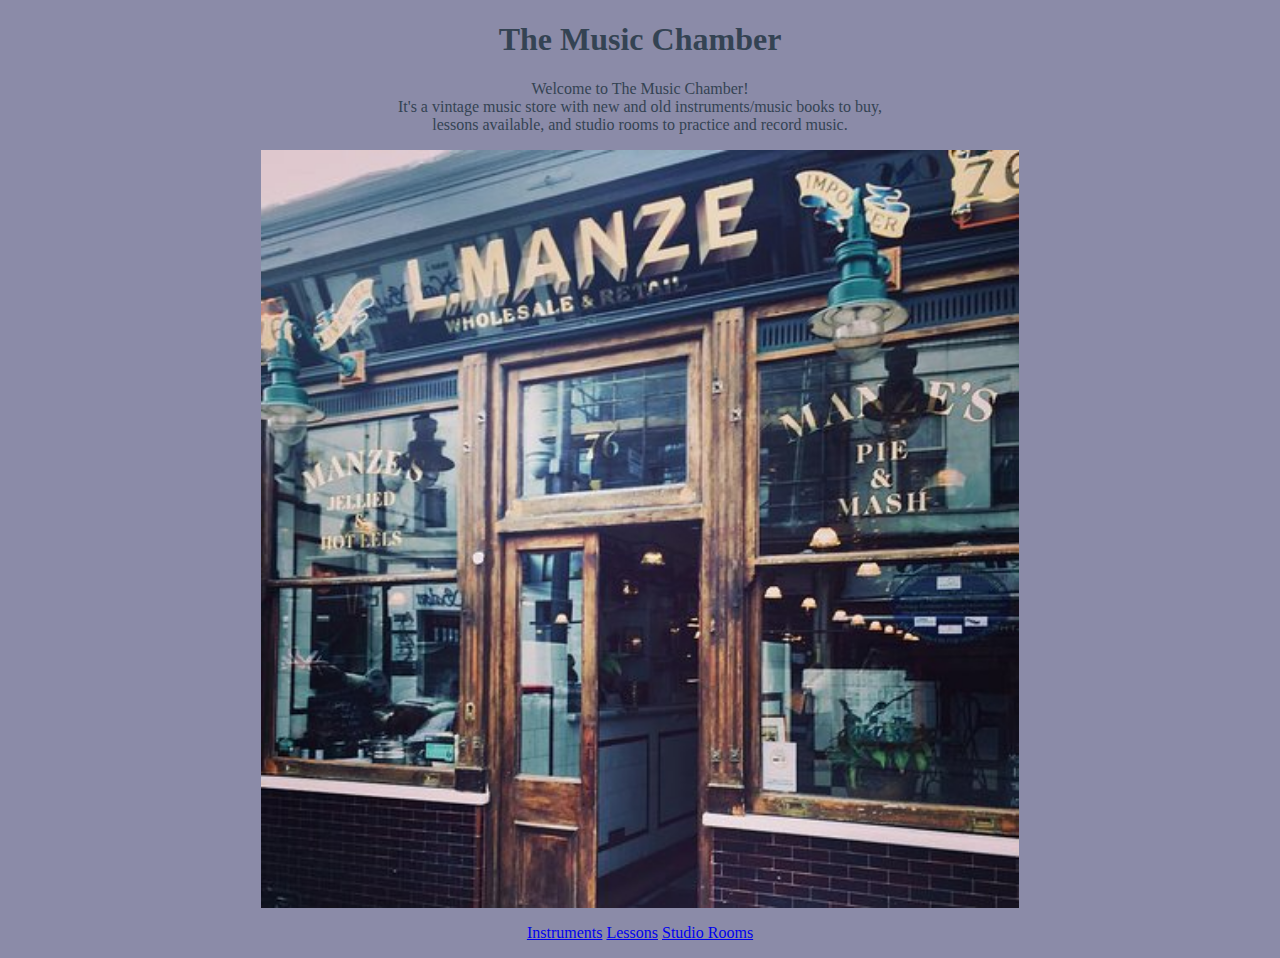
<file: index.html>
<!DOCTYPE html>
<html>

    <head>
        <title>
            Store Website
        </title>

        <link rel="stylesheet" href="style.css">
    </head>

    <body>
        <h1>
            The Music Chamber
        </h1>

        <p>
            Welcome to The Music Chamber! <br>
             It's a vintage music store with new and old instruments/music books to buy, <br>
             lessons available, and studio rooms to practice and record music.
        </p>

    <p><img src="images/storefront.jpg" alt=""></p>

       <p> <a href="instruments.html">Instruments</a>
        <a href="lessons.html">Lessons</a>
        <a href="studio rooms.html">Studio Rooms</a></p>

    </body>

</html>
</file>
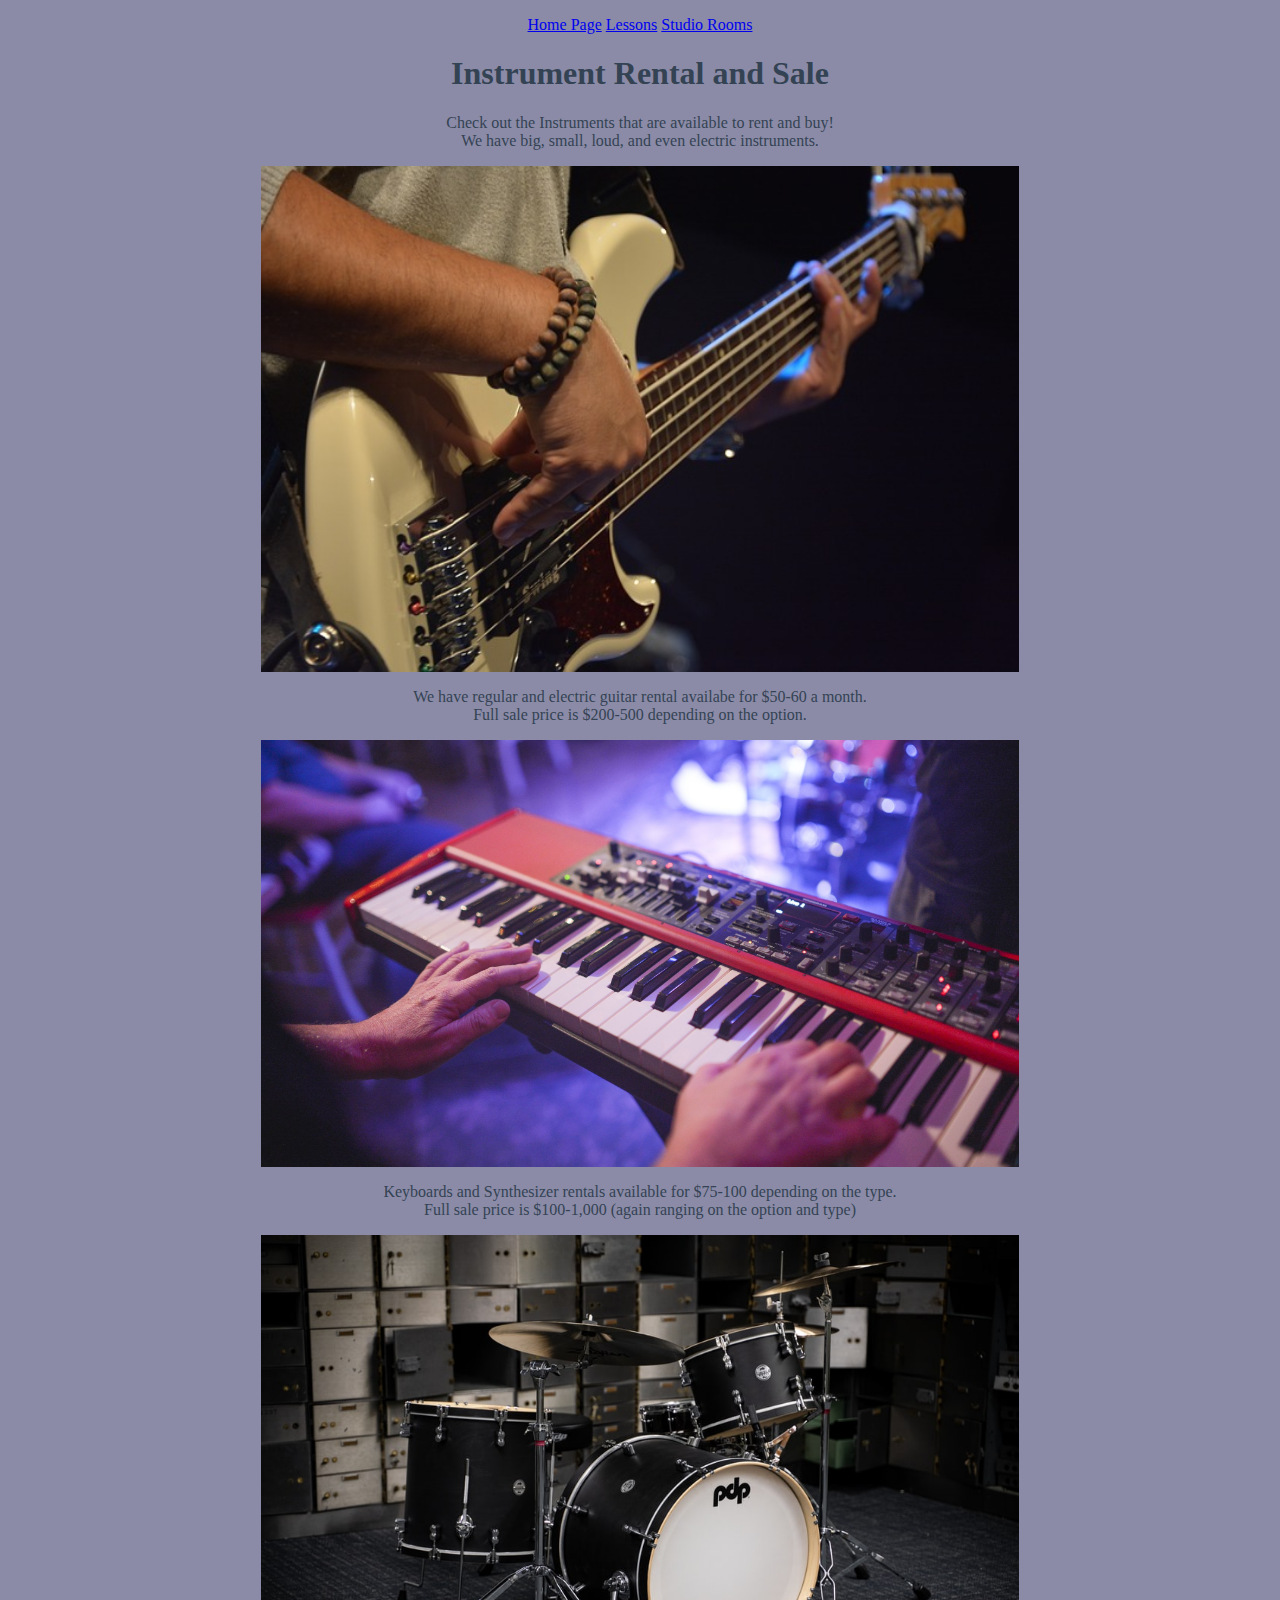
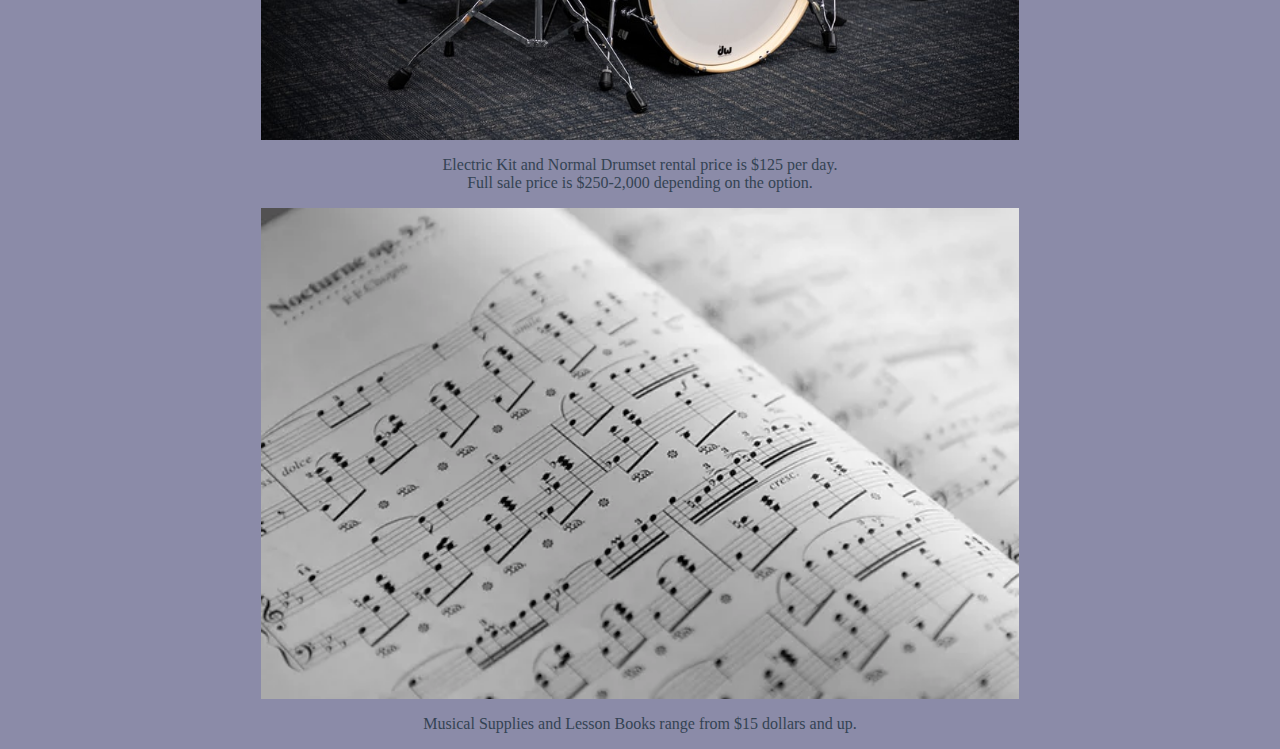
<file: Instruments.html>
<!DOCTYPE html>
<html>
    <head>
        <title>
            Instruments
        </title>

        <link rel="stylesheet" href="style.css">
    </head>

    <body>
        
        <p> <a href="index.html">Home Page</a>
            <a href="lessons.html">Lessons</a>
            <a href="studio rooms.html">Studio Rooms</a></p>

        <h1>
            Instrument Rental and Sale
        </h1>

       <p>
           Check out the Instruments that are available to rent and buy! <br>
           We have big, small, loud, and even electric instruments.
       </p>     

       <img src="images/electric guitar.jpg" alt="">
       <p> We have regular and electric guitar rental availabe for $50-60 a month. <br>
        Full sale price is $200-500 depending on the option. </p>

       <img src="images/keyboard.jpg" alt="">
       <p>Keyboards and Synthesizer rentals available for $75-100 depending on the type. <br>
    Full sale price is $100-1,000 (again ranging on the option and type) </p>

    <img src="images/kit.jpg" alt="">
    <p> Electric Kit and Normal Drumset rental price is $125 per day. <br>
        Full sale price is $250-2,000 depending on the option.
    </p>

    <img src="images/books.webp" alt="">
    <p> Musical Supplies and Lesson Books range from $15 dollars and up. </p>

    </body>

</html>
</file>
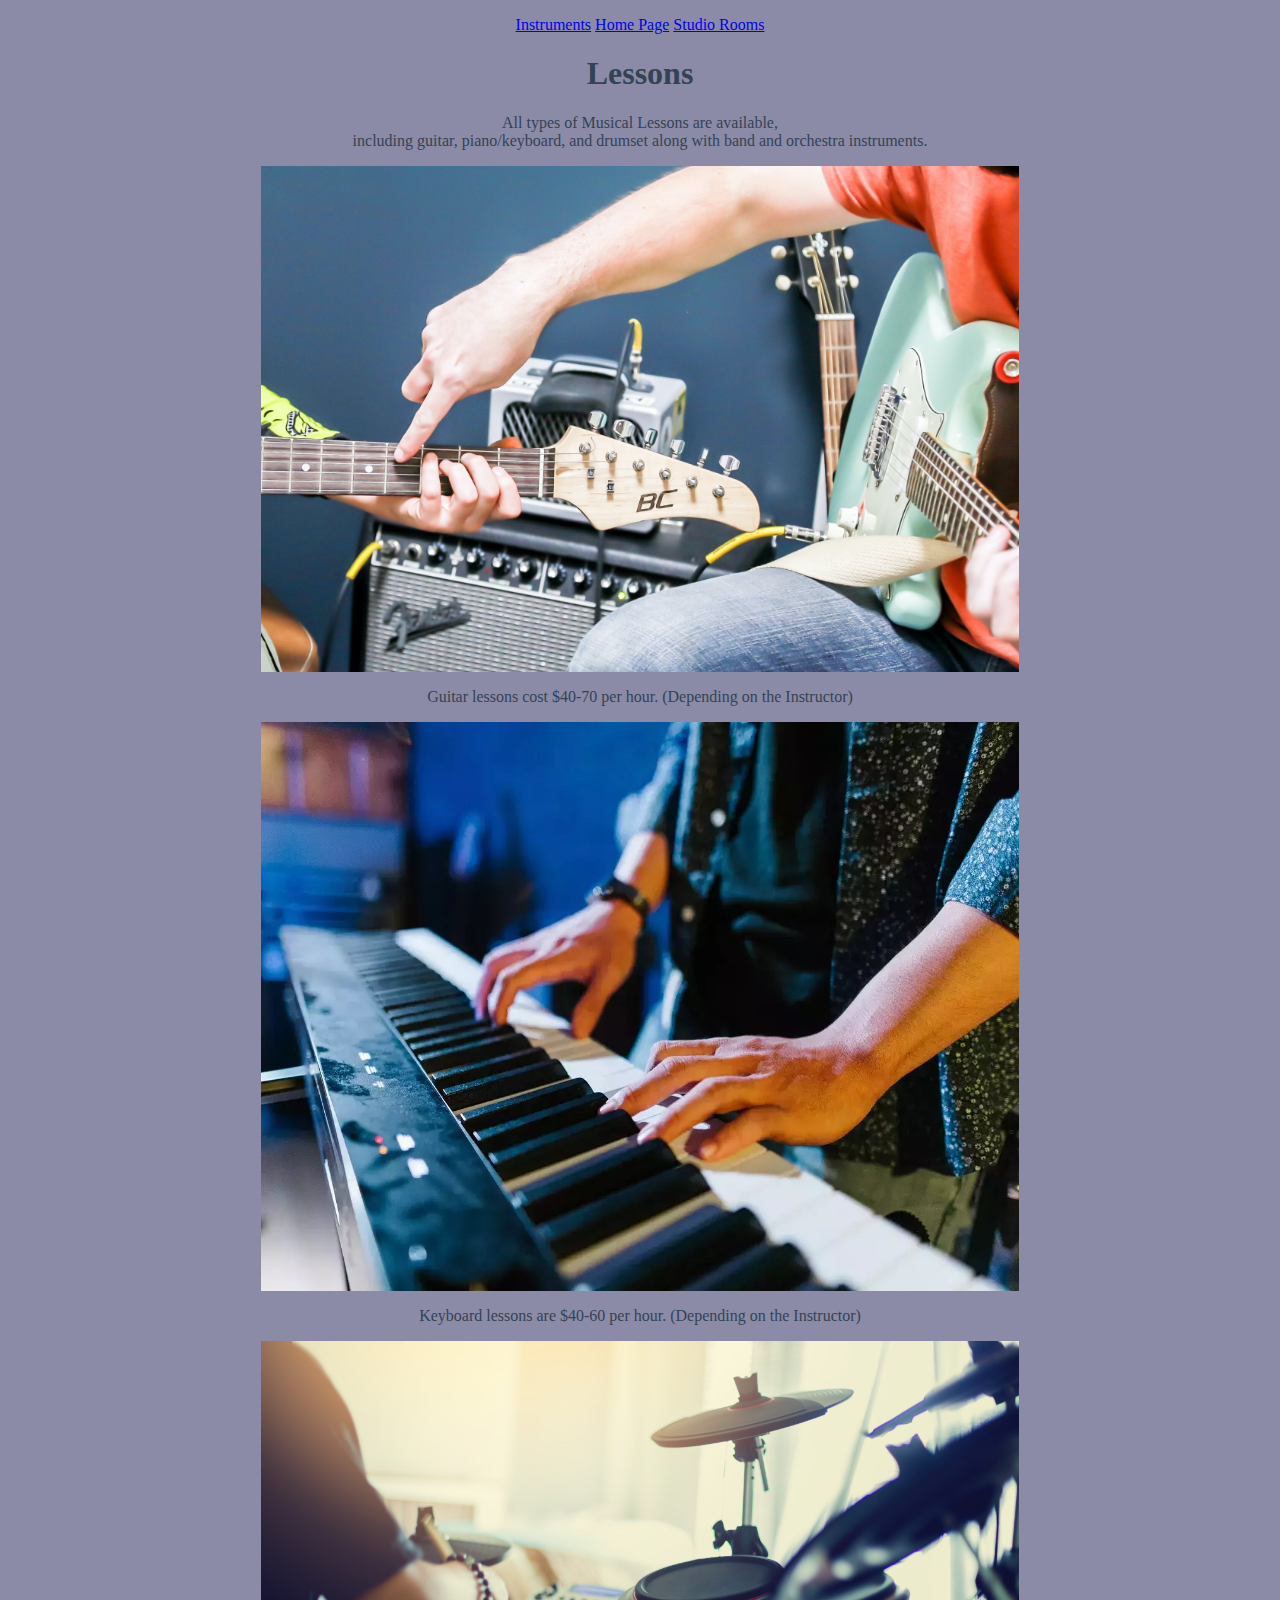
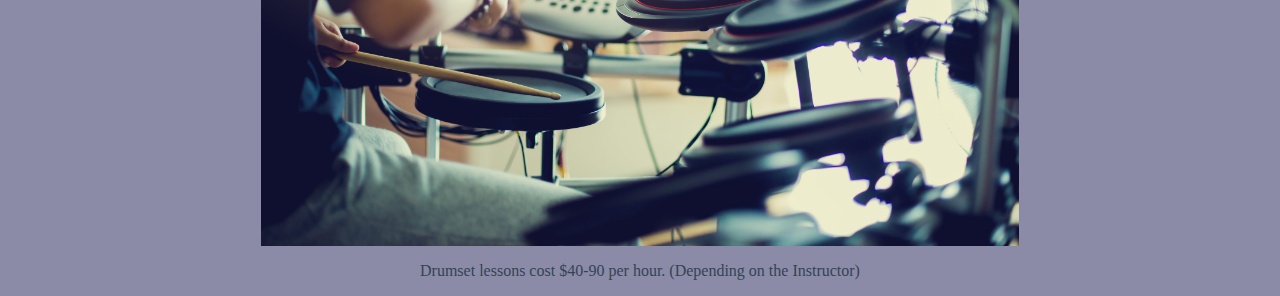
<file: Lessons.html>
<!DOCTYPE html>
<html>
    <head>
        <title>
            Lessons
        </title>

        <link rel="stylesheet" href="style.css">
    </head>

    <body>
        
        <p> <a href="instruments.html">Instruments</a>
            <a href="index.html">Home Page</a>
            <a href="studio rooms.html">Studio Rooms</a></p>

            <h1>
                Lessons
            </h1>

            <p> All types of Musical Lessons are available, <br> 
            including guitar, piano/keyboard, and drumset along with band and orchestra instruments.</p>

            <img src="images/guitar lessons.jpg" alt="">
            <p>Guitar lessons cost $40-70 per hour. (Depending on the Instructor)</p>

            <img src="images/keyboard lessons.webp" alt="">
            <p> Keyboard lessons are $40-60 per hour. (Depending on the Instructor)</p>

            <img src="images/drumset lesson.jpeg" alt="">
            <p>Drumset lessons cost $40-90 per hour. (Depending on the Instructor)</p>
    </body>

</html>
</file>
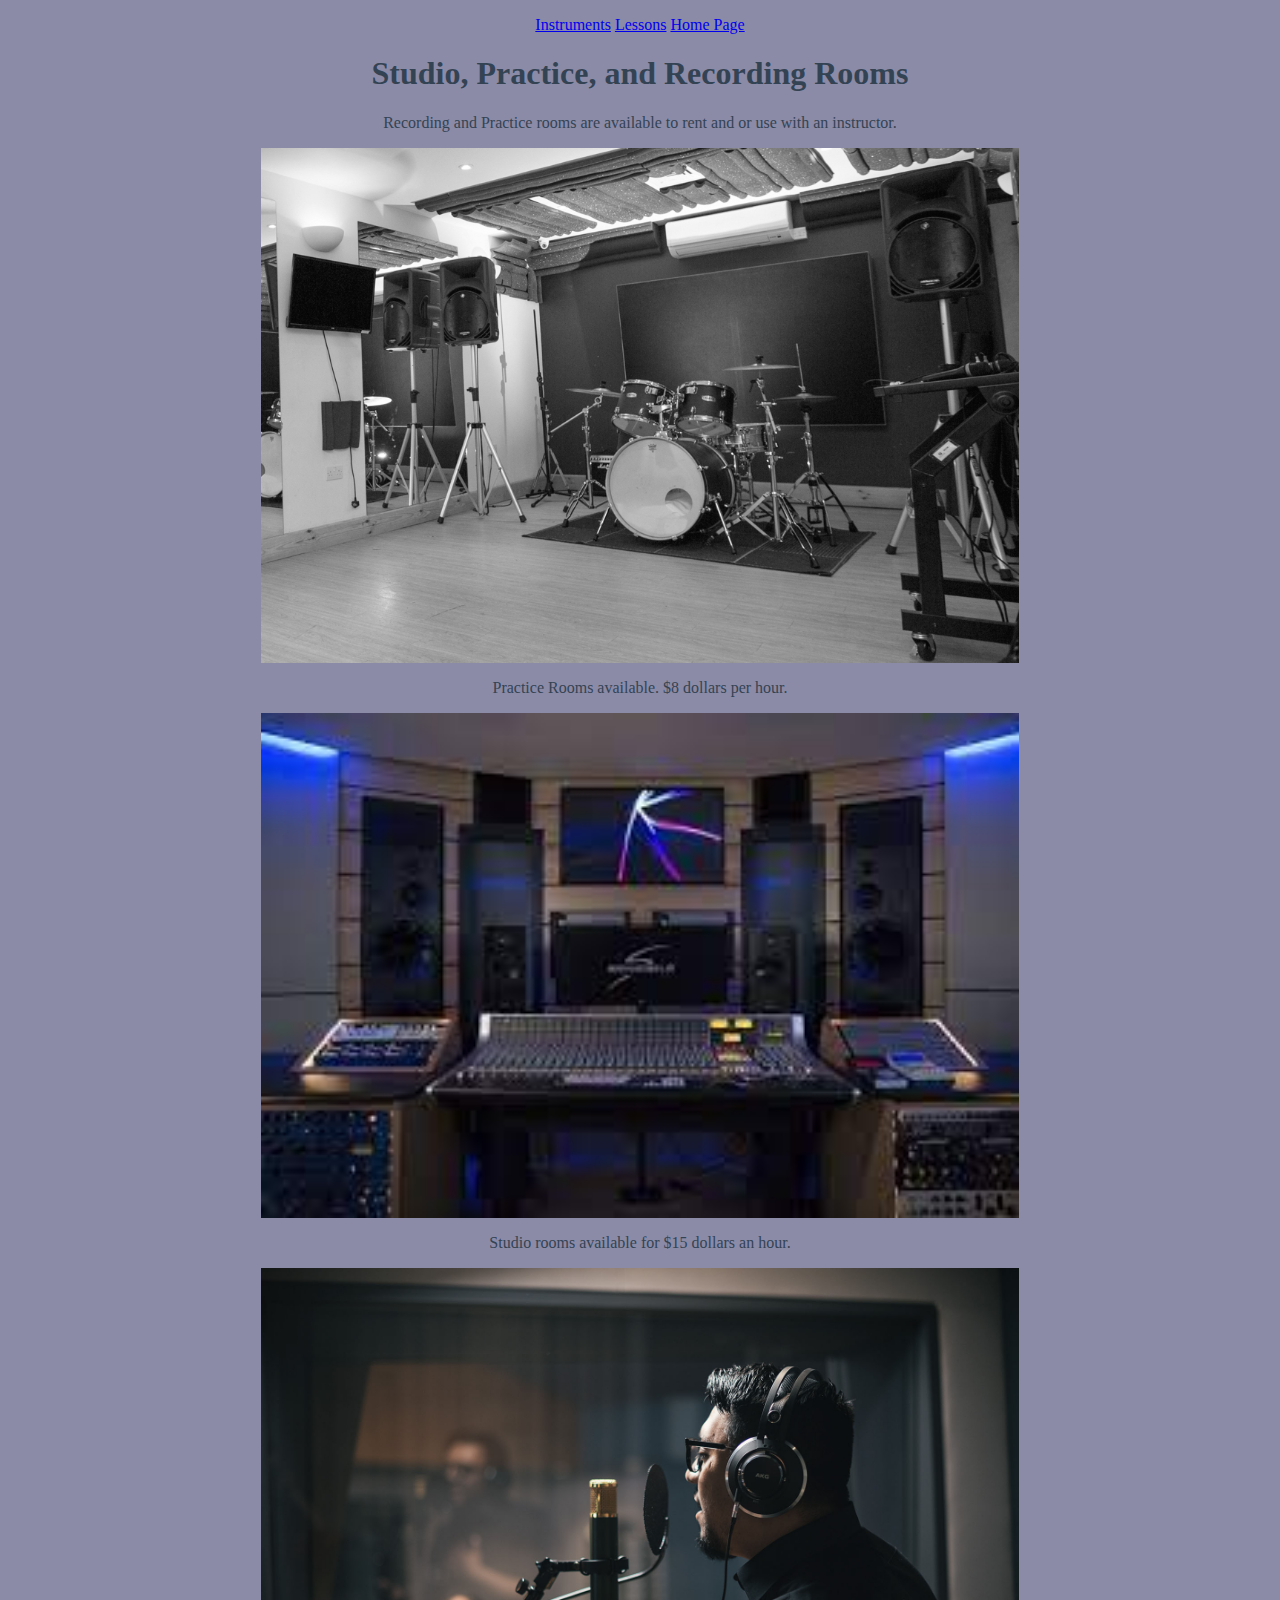
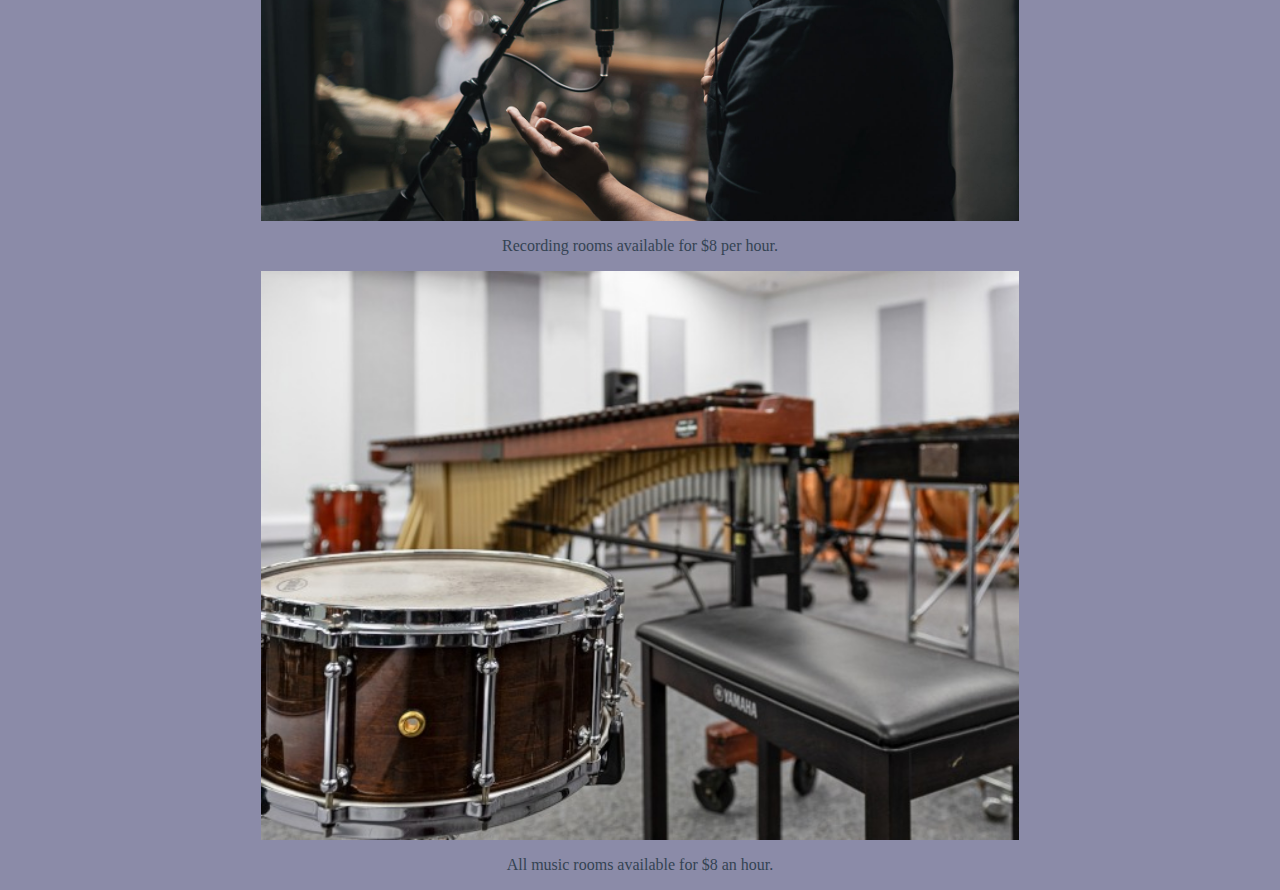
<file: Studio Rooms.html>
<!DOCTYPE html>
<html>
    <head>
        <title>
            Studio Rooms
        </title>

        <link rel="stylesheet" href="style.css">
    </head>

    <body>
        
        <p> <a href="instruments.html">Instruments</a>
            <a href="lessons.html">Lessons</a>
            <a href="index.html">Home Page</a></p>

        <h1>
            Studio, Practice, and Recording Rooms
        </h1>    
        <p> Recording and Practice rooms are available to rent and or use with an instructor.</p>

        <img src="images/practice room.jpg" alt="">
        <p>Practice Rooms available. $8 dollars per hour.</p>

        <img src="images/studio.jpg" alt="">
        <p> Studio rooms available for $15 dollars an hour.</p>

        <img src="images/recording room.jpg" alt="">
        <p>Recording rooms available for $8 per hour.</p>

        <img src="images/all rooms.jpg" alt="">
        <p>All music rooms available for $8 an hour.</p>
    </body>

</html>
</file>
<file: style.css>
h1 {
    text-align: center;
    color: rgb(52, 67, 83);
}

p {
    text-align: center;
    color: rgb(52, 67, 83);
}

img {
    display: block;
    width: 60%;
    margin: auto;
}

body {
    background-color: rgb(139, 139, 168);
}

.instruments {
    background-color: rgb(139, 139, 168);
}

.lessons {
    background-color: rgb(139, 139, 168);
}

.studiorooms {
    background-color: rgb(139, 139, 168);
}
</file>
